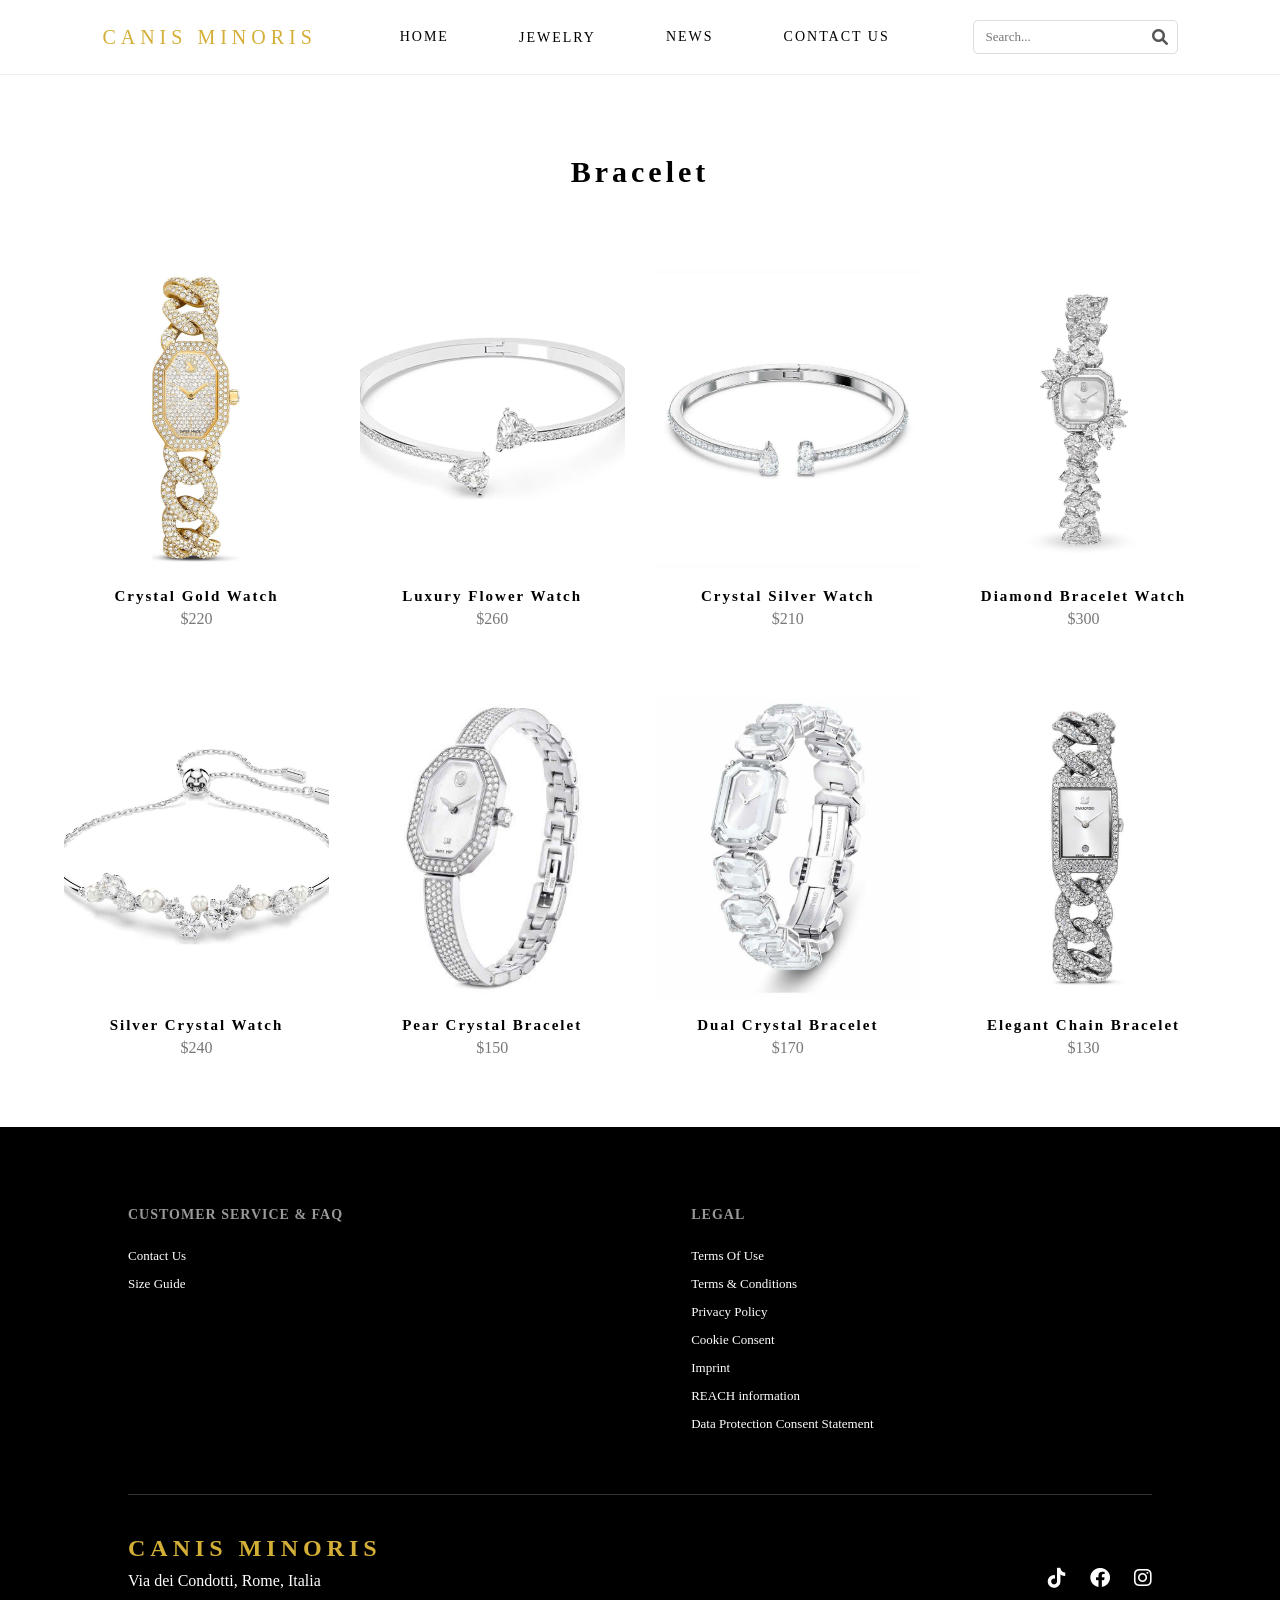
<file: bracelet.html>
<!DOCTYPE html>
<html lang="vi">

<head>
    <meta charset="UTF-8">
    <meta name="viewport" content="width=device-width, initial-scale=1.0">
    <title>CANIS MINORIS | Jewelry</title>
    <link rel="stylesheet" href="./style-Jewelry.css">
    <link rel="stylesheet" href="https://cdnjs.cloudflare.com/ajax/libs/font-awesome/6.0.0/css/all.min.css">
</head>

<body>
     <header class="main-header">
        <div class="header-left">
            <h2 class="logo">CANIS MINORIS</h2>
        </div>
        <nav class="nav-menu">
            <a href="./index.html">Home</a>
            <div class="dropdown">
                <a href="./Jewelry.html">Jewelry</a>
                <div class="dropdown-menu">
                    <a href="./bracelet.html">Bracelet</a>
                    <a href="./necllace.html">Necklace</a>
                    <a href="./Ring.html">Ring</a>
                </div>
            </div>
            <a href="./new.html">News</a>
            <a href="./contact.html">Contact Us</a>
        </nav>
        <div class="header-right">
            <div class="search-box">
                <input type="text" placeholder="Search...">
                <i class="fas fa-search"></i>
            </div>
        </div>
    </header>
    <h2 class="title">Bracelet</h2>
 <section class="jewelry-container">

    <div class="product-row">

        <div class="product-card">
            <img src="./img/z7594678835296_ef13cc32d21f03f82019ae511ac58444.jpg" alt="">
            <h3>Crystal Gold Watch</h3>
            <p>$220</p>
        </div>

        <div class="product-card">
            <img src="./img/z7594678836296_8fbd63695e7d6464b03634175475fb28.jpg" alt="">
            <h3>Luxury Flower Watch</h3>
            <p>$260</p>
        </div>

        <div class="product-card">
            <img src="./img/z7594678839027_f5f18ec6fa65a0fa7f847e3aa6ab530c.jpg" alt="">
            <h3>Crystal Silver Watch</h3>
            <p>$210</p>
        </div>

        <div class="product-card">
            <img src="./img/z7594678842558_7d6fb56edd2be2ee9253c2019ae72cee.jpg" alt="">
            <h3>Diamond Bracelet Watch</h3>
            <p>$300</p>
        </div>

    </div>


    <div class="product-row">

        <div class="product-card">
            <img src="./img/z7594678846023_f1314980e9f092ab97d605ea4bca70da.jpg" alt="">
            <h3>Silver Crystal Watch</h3>
            <p>$240</p>
        </div>

        <div class="product-card">
            <img src="./img/z7594678846799_22027399638444187ae879114bbbeb16.jpg" alt="">
            <h3>Pear Crystal Bracelet</h3>
            <p>$150</p>
        </div>

        <div class="product-card">
            <img src="./img/z7594678851980_d589f4bdb1ae971f14a11a82d1948835.jpg" alt="">
            <h3>Dual Crystal Bracelet</h3>
            <p>$170</p>
        </div>

        <div class="product-card">
            <img src="./img/z7594678855990_ea05550c88b7e01ebb12b57e7caeafd4.jpg" alt="">
            <h3>Elegant Chain Bracelet</h3>
            <p>$130</p>
        </div>

    </div>

</section>
    
  <footer class="main-footer">
    <div class="footer-columns">
      <div class="footer-col">
        <h4>Customer Service & FAQ</h4>
        <ul>
          <li><a href="#">Contact Us</a></li>
          <li><a href="#">Size Guide</a></li>
        </ul>
      </div>
      <div class="footer-col">
        <h4>Legal</h4>
        <ul>
          <li>Terms Of Use</li>
          <li>Terms & Conditions</li>
          <li>Privacy Policy</li>
          <li>Cookie Consent</li>
          <li>Imprint</li>
          <li>REACH information</li>
          <li>Data Protection Consent Statement</li>
        </ul>
      </div>
    </div>

    <hr class="footer-divider">

    <div class="footer-bottom">
      <div class="footer-info">
        <h2 class="footer-logo">CANIS MINORIS</h2>
        <p>Via dei Condotti, Rome, Italia</p>
      </div>
      <div class="social-icons">
        <a href="#"><i class="fab fa-tiktok"></i></a>
        <a href="#"><i class="fab fa-facebook"></i></a>
        <a href="#"><i class="fab fa-instagram"></i></a>
      </div>
    </div>
  </footer>
</body>

</html>
</file>
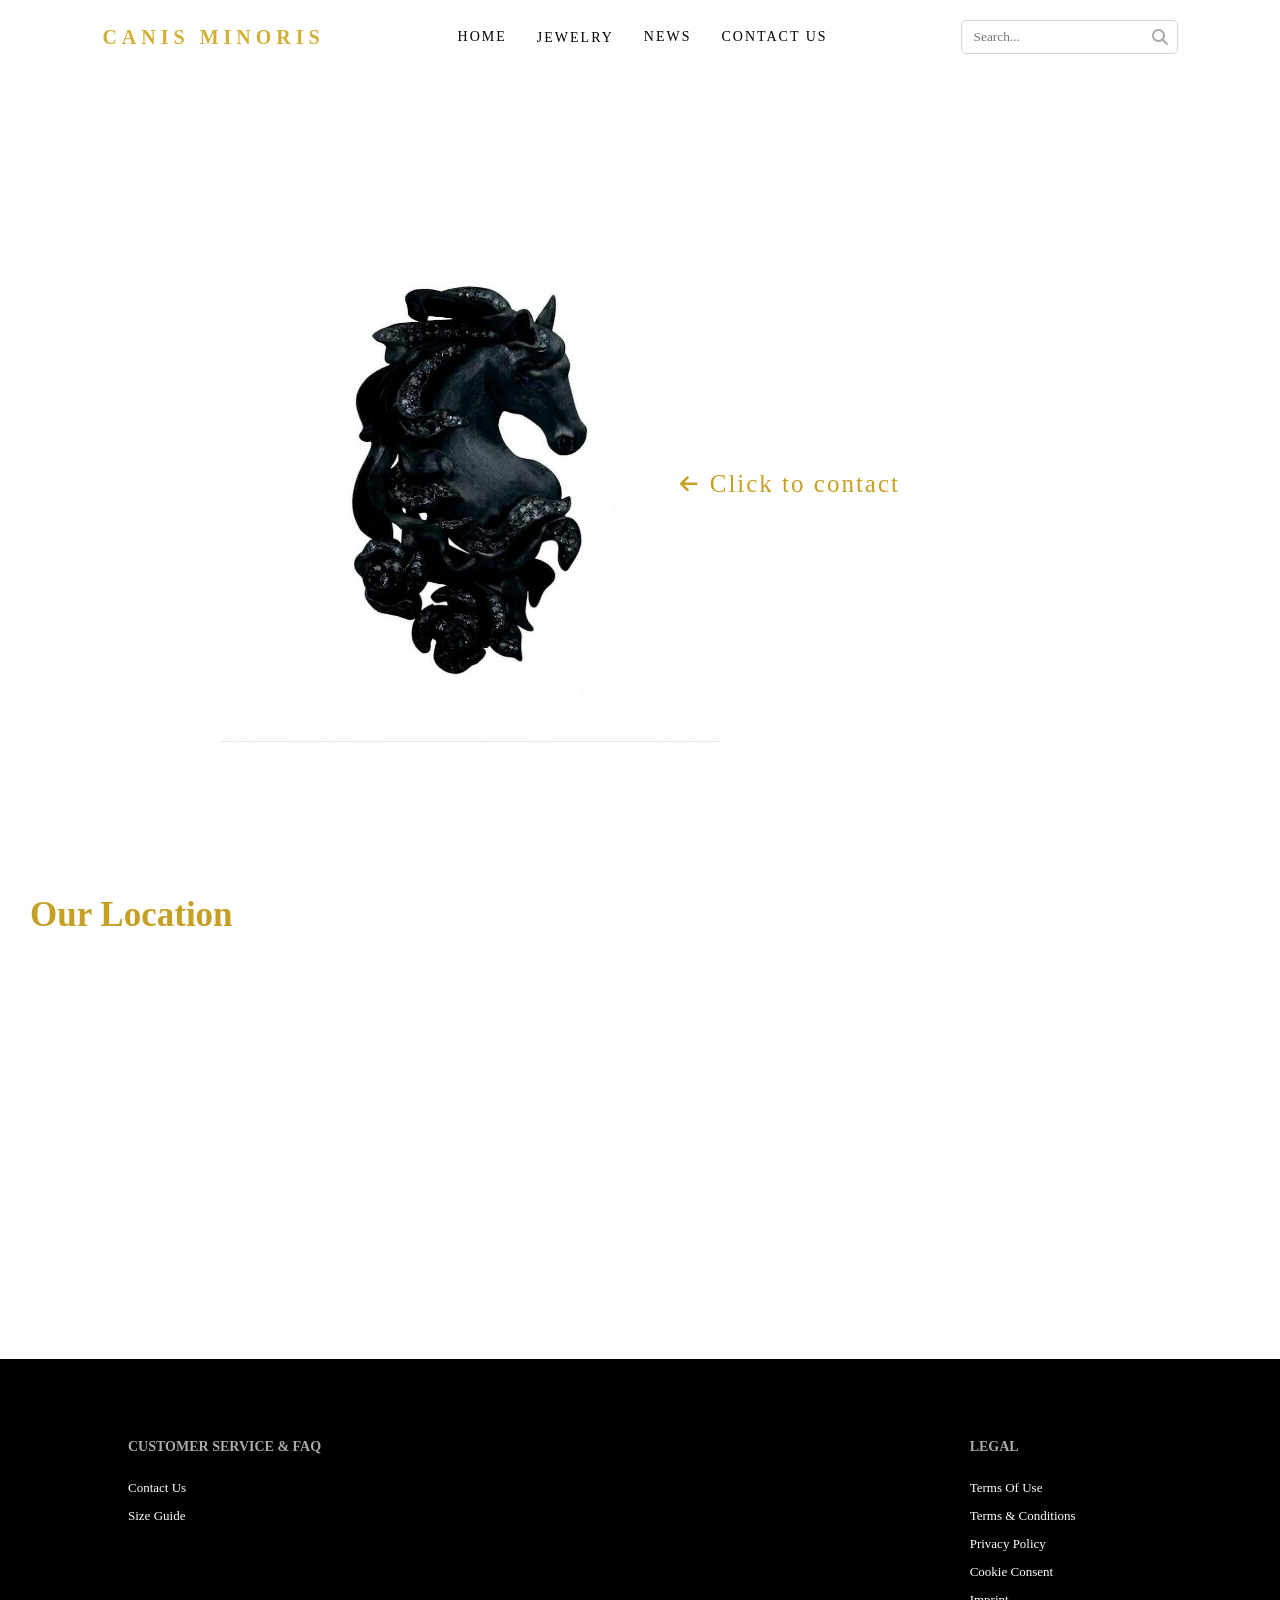
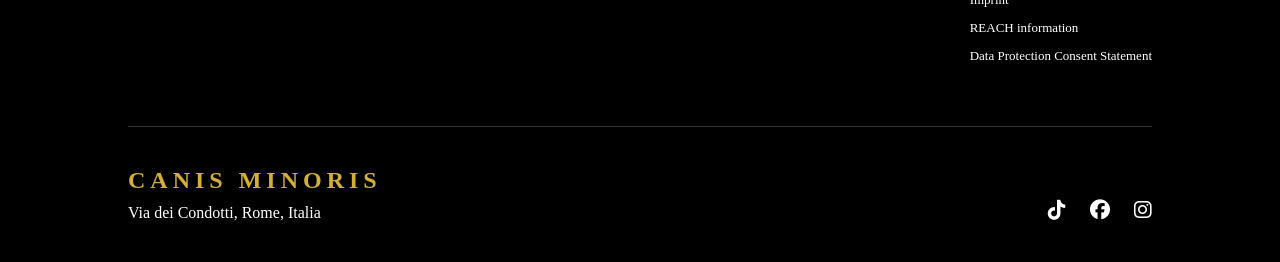
<file: contact.html>
<!DOCTYPE html>
<html lang="en">

<head>
    <meta charset="UTF-8">
    <meta name="viewport" content="width=device-width, initial-scale=1.0">
    <title>Document</title>
    <link rel="stylesheet" href="./style-contact.css">
    <link rel="stylesheet" href="https://cdnjs.cloudflare.com/ajax/libs/font-awesome/6.5.1/css/all.min.css">
</head>

<body>
    <header class="main-header">
        <div class="header-left">
            <h2 class="logo">CANIS MINORIS</h2>
        </div>
        <nav class="nav-menu">
            <a href="./index.html">Home</a>
            <div class="dropdown">
                <a href="./Jewelry.html">Jewelry</a>
                <div class="dropdown-menu">
                    <a href="./bracelet.html">Bracelet</a>
                    <a href="./necllace.html">Necklace</a>
                    <a href="./Ring.html">Ring</a>
                </div>
            </div>
            <a href="./new.html">News</a>
            <a href="./contact.html">Contact Us</a>
        </nav>
        <div class="header-right">
            <div class="search-box">
                <input type="text" placeholder="Search...">
                <i class="fas fa-search"></i>
            </div>
        </div>
    </header>
    <section class="contact">
        <div class="contact-container">
            <div class="contact-left" id="ringBox">
                <img src="./img/z7613590720519_2fb57e44a58341645bce981909382435.jpg" class="ring-img img1">
                <img src="./img/img-2.jpg" class="ring-img img2">
                <img src="./img/img-3.jpg" class="ring-img img3">
                <img src="./img/img-4.jpg" class="ring-img img4">
                  <div class="click-hint">
                <i class="fas fa-arrow-left"></i>    
        <span>Click to contact</span>
        
    </div>
            </div>
            <div class="contact-right">
                <h2>Contact CANIS MINORIS</h2>
                <p class="contact-desc">
                    Have questions about our jewelry collections or services?
                    Send us a message and our team will respond shortly.
                </p>
                <div class="contact-info">
                    <p><i class="fas fa-map-marker-alt"></i>Các chi nhánh liên hệ:<br>Q1 Hồ Chí Minh. <br>Via dei
                        Condotti, Rome, Italia.</p>
                    <p><i class="fas fa-phone"></i> +84 123 456 </p>
                    <p><i class="fas fa-envelope"></i> hanngan0920@gmail.com </p>
                </div>
                <form class="contact-form">
                    <input type="text" placeholder="Your Name">
                    <input type="email" placeholder="Your Email">
                    <textarea placeholder="Your Message"></textarea>
                    <button>Send Message</button>
                </form>
            </div>
        </div>
    </section>
    <section class="map">
        <h2>Our Location</h2>
        <div class="map-container">
            <iframe src="https://www.google.com/maps?q=Quận+1+Ho+Chi+Minh+City&output=embed" width="100%" height="400"
                style="border:0;" allowfullscreen="" loading="lazy">
            </iframe>
        </div>
    </section>
    <footer class="main-footer">
        <div class="footer-columns">
            <div class="footer-col">
                <h4>Customer Service & FAQ</h4>
                <ul>
                    <li><a href="#">Contact Us</a></li>
                    <li><a href="#">Size Guide</a></li>
                </ul>
            </div>
            <div class="footer-col">
                <h4>Legal</h4>
                <ul>
                    <li>Terms Of Use</li>
                    <li>Terms & Conditions</li>
                    <li>Privacy Policy</li>
                    <li>Cookie Consent</li>
                    <li>Imprint</li>
                    <li>REACH information</li>
                    <li>Data Protection Consent Statement</li>
                </ul>
            </div>
        </div>

        <hr class="footer-divider">

        <div class="footer-bottom">
            <div class="footer-info">
                <h2 class="footer-logo">CANIS MINORIS</h2>
                <p>Via dei Condotti, Rome, Italia</p>
            </div>
            <div class="social-icons">
                <a href="#"><i class="fab fa-tiktok"></i></a>
                <a href="#"><i class="fab fa-facebook"></i></a>
                <a href="#"><i class="fab fa-instagram"></i></a>
            </div>
        </div>
    </footer>
    <script>
const ring = document.getElementById("ringBox");
const container = document.querySelector(".contact-container");

let running = false;

ring.addEventListener("click", () => {

    if(running) return;

    running = true;

    ring.classList.add("active");

    setTimeout(()=>{
        container.classList.add("active");
    },1500);

});
    </script>
</body>

</html>
</file>
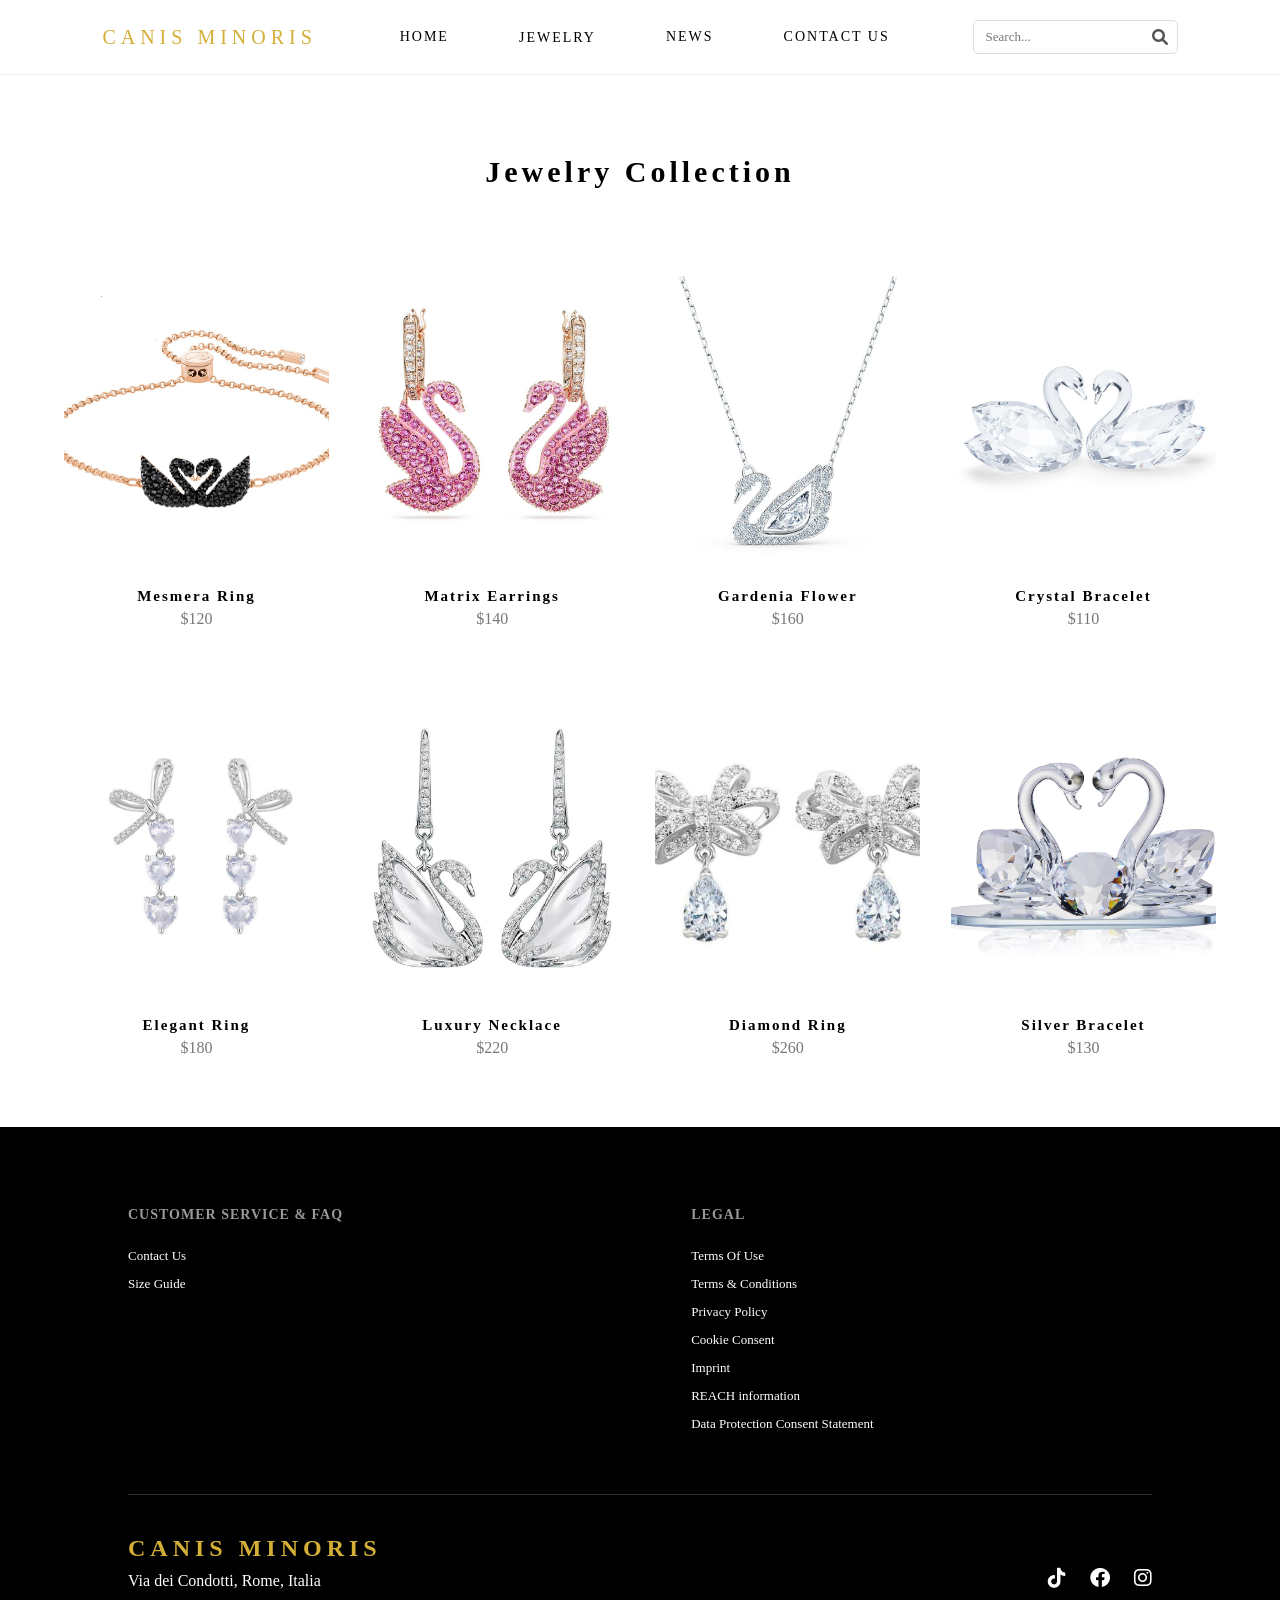
<file: Jewelry.html>
<!DOCTYPE html>
<html lang="vi">

<head>
    <meta charset="UTF-8">
    <meta name="viewport" content="width=device-width, initial-scale=1.0">
    <title>CANIS MINORIS | Jewelry</title>
    <link rel="stylesheet" href="./style-Jewelry.css">
    <link rel="stylesheet" href="https://cdnjs.cloudflare.com/ajax/libs/font-awesome/6.0.0/css/all.min.css">
</head>

<body>
     <header class="main-header">
        <div class="header-left">
            <h2 class="logo">CANIS MINORIS</h2>
        </div>
        <nav class="nav-menu">
            <a href="./index.html">Home</a>
            <div class="dropdown">
                <a href="./Jewelry.html">Jewelry</a>
                <div class="dropdown-menu">
                    <a href="./bracelet.html">Bracelet</a>
                    <a href="./necllace.html">Necklace</a>
                    <a href="./Ring.html">Ring</a>
                </div>
            </div>
            <a href="./new.html">News</a>
            <a href="./contact.html">Contact Us</a>
        </nav>
        <div class="header-right">
            <div class="search-box">
                <input type="text" placeholder="Search...">
                <i class="fas fa-search"></i>
            </div>
        </div>
    </header>
    <h2 class="title">Jewelry Collection</h2>
    <section class="jewelry-container">
        <div class="product-row">
            <div class="product-card">
                <img src="./img/5344132-1.jpg">
                <h3>Mesmera Ring</h3>
                <p>$120</p>
            </div>

            <div class="product-card">
                <img src="./img/pinkcc.jpg">
                <h3>Matrix Earrings</h3>
                <p>$140</p>
            </div>

            <div class="product-card">
                <img src="./img/z7594543486938_8c3ffe2a0e37b22d331d2a7c484cdb8f.jpg">
                <h3>Gardenia Flower</h3>
                <p>$160</p>
            </div>

            <div class="product-card">
                <img src="./img/Swarovski-8211-Swan-Couple_1694893111.jpg">
                <h3>Crystal Bracelet</h3>
                <p>$110</p>
            </div>

        </div>

        <div class="product-row">

            <div class="product-card">
                <img src="./img/z7594543503683_a88e2a526aa686e9ae8c69bdf4622ef5.jpg">
                <h3>Elegant Ring</h3>
                <p>$180</p>
            </div>

            <div class="product-card">
                <img src="./img/z7594543507641_916528703d45bcb86339b73130d7551c.jpg">
                <h3>Luxury Necklace</h3>
                <p>$220</p>
            </div>

            <div class="product-card">
                <img src="./img/z7594543511026_4ad1cb18f7e31b45983b7fc40cf5c329.jpg">
                <h3>Diamond Ring</h3>
                <p>$260</p>
            </div>

            <div class="product-card">
                <img src="./img/71Z30BFUCVL.jpg">
                <h3>Silver Bracelet</h3>
                <p>$130</p>
            </div>

        </div>
    </section>
    
  <footer class="main-footer">
    <div class="footer-columns">
      <div class="footer-col">
        <h4>Customer Service & FAQ</h4>
        <ul>
          <li><a href="#">Contact Us</a></li>
          <li><a href="#">Size Guide</a></li>
        </ul>
      </div>
      <div class="footer-col">
        <h4>Legal</h4>
        <ul>
          <li>Terms Of Use</li>
          <li>Terms & Conditions</li>
          <li>Privacy Policy</li>
          <li>Cookie Consent</li>
          <li>Imprint</li>
          <li>REACH information</li>
          <li>Data Protection Consent Statement</li>
        </ul>
      </div>
    </div>

    <hr class="footer-divider">

    <div class="footer-bottom">
      <div class="footer-info">
        <h2 class="footer-logo">CANIS MINORIS</h2>
        <p>Via dei Condotti, Rome, Italia</p>
      </div>
      <div class="social-icons">
        <a href="#"><i class="fab fa-tiktok"></i></a>
        <a href="#"><i class="fab fa-facebook"></i></a>
        <a href="#"><i class="fab fa-instagram"></i></a>
      </div>
    </div>
  </footer>
</body>

</html>
</file>
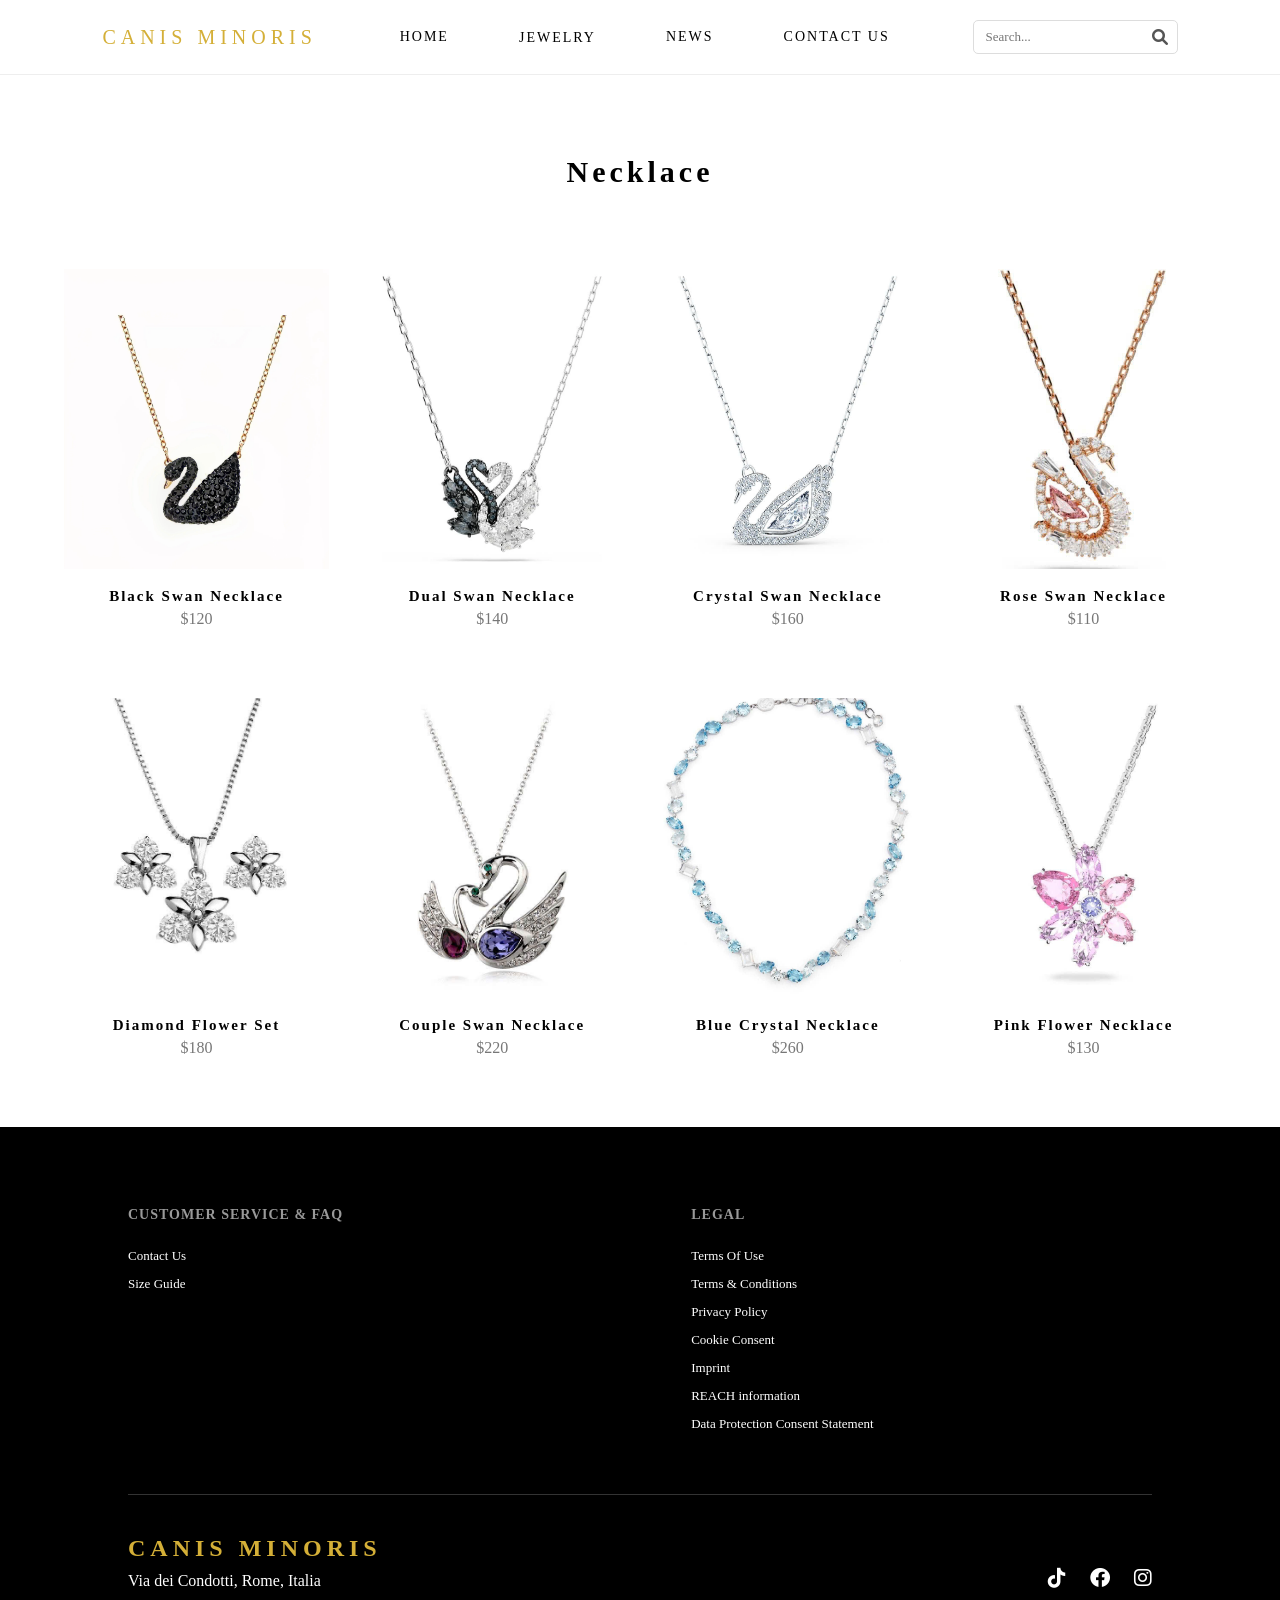
<file: necllace.html>
<!DOCTYPE html>
<html lang="vi">

<head>
    <meta charset="UTF-8">
    <meta name="viewport" content="width=device-width, initial-scale=1.0">
    <title>CANIS MINORIS | Jewelry</title>
    <link rel="stylesheet" href="./style-Jewelry.css">
    <link rel="stylesheet" href="https://cdnjs.cloudflare.com/ajax/libs/font-awesome/6.0.0/css/all.min.css">
</head>

<body>
     <header class="main-header">
        <div class="header-left">
            <h2 class="logo">CANIS MINORIS</h2>
        </div>
        <nav class="nav-menu">
            <a href="./index.html">Home</a>
            <div class="dropdown">
                <a href="./Jewelry.html">Jewelry</a>
                <div class="dropdown-menu">
                     <a href="./bracelet.html">Bracelet</a>
                    <a href="./necllace.html">Necklace</a>
                    <a href="./Ring.html">Ring</a>
                </div>
            </div>
            <a href="./new.html">News</a>
            <a href="./contact.html">Contact Us</a>
        </nav>
        <div class="header-right">
            <div class="search-box">
                <input type="text" placeholder="Search...">
                <i class="fas fa-search"></i>
            </div>
        </div>
    </header>
    <h2 class="title">Necklace</h2>
  <section class="jewelry-container">
    <div class="product-row">
        <div class="product-card">
            <img src="./img/45b242c8304048779f849e4a2204ef9c.webp">
            <h3>Black Swan Necklace</h3>
            <p>$120</p>
        </div>

        <div class="product-card">
            <img src="./img/5705721_png.webp">
            <h3>Dual Swan Necklace</h3>
            <p>$140</p>
        </div>

        <div class="product-card">
            <img src="./img/z7594543486938_8c3ffe2a0e37b22d331d2a7c484cdb8f.jpg">
            <h3>Crystal Swan Necklace</h3>
            <p>$160</p>
        </div>

        <div class="product-card">
            <img src="./img/z7594651932846_4f01f3fcf9a4e99120245856b248e062.jpg">
            <h3>Rose Swan Necklace</h3>
            <p>$110</p>
        </div>
    </div>

    <div class="product-row">
        <div class="product-card">
            <img src="./img/z7594651944888_147fe2e74daa9f2dfbcad3502bb0d443.jpg">
            <h3>Diamond Flower Set</h3>
            <p>$180</p>
        </div>

        <div class="product-card">
            <img src="./img/z7594651967767_ea7fed32396bfb2a85bd16c4a9c8e9ea.jpg">
            <h3>Couple Swan Necklace</h3>
            <p>$220</p>
        </div>

        <div class="product-card">
            <img src="./img/z7594657067417_601f7ab69834649db71375b4df900d3b.jpg">
            <h3>Blue Crystal Necklace</h3>
            <p>$260</p>
        </div>

        <div class="product-card">
            <img src="./img/z7594662644010_4be35bb72507536d7ea98f8faf8b1559.jpg">
            <h3>Pink Flower Necklace</h3>
            <p>$130</p>
        </div>
    </div>
</section>
    
  <footer class="main-footer">
    <div class="footer-columns">
      <div class="footer-col">
        <h4>Customer Service & FAQ</h4>
        <ul>
          <li><a href="#">Contact Us</a></li>
          <li><a href="#">Size Guide</a></li>
        </ul>
      </div>
      <div class="footer-col">
        <h4>Legal</h4>
        <ul>
          <li>Terms Of Use</li>
          <li>Terms & Conditions</li>
          <li>Privacy Policy</li>
          <li>Cookie Consent</li>
          <li>Imprint</li>
          <li>REACH information</li>
          <li>Data Protection Consent Statement</li>
        </ul>
      </div>
    </div>

    <hr class="footer-divider">

    <div class="footer-bottom">
      <div class="footer-info">
        <h2 class="footer-logo">CANIS MINORIS</h2>
        <p>Via dei Condotti, Rome, Italia</p>
      </div>
      <div class="social-icons">
        <a href="#"><i class="fab fa-tiktok"></i></a>
        <a href="#"><i class="fab fa-facebook"></i></a>
        <a href="#"><i class="fab fa-instagram"></i></a>
      </div>
    </div>
  </footer>
</body>

</html>
</file>
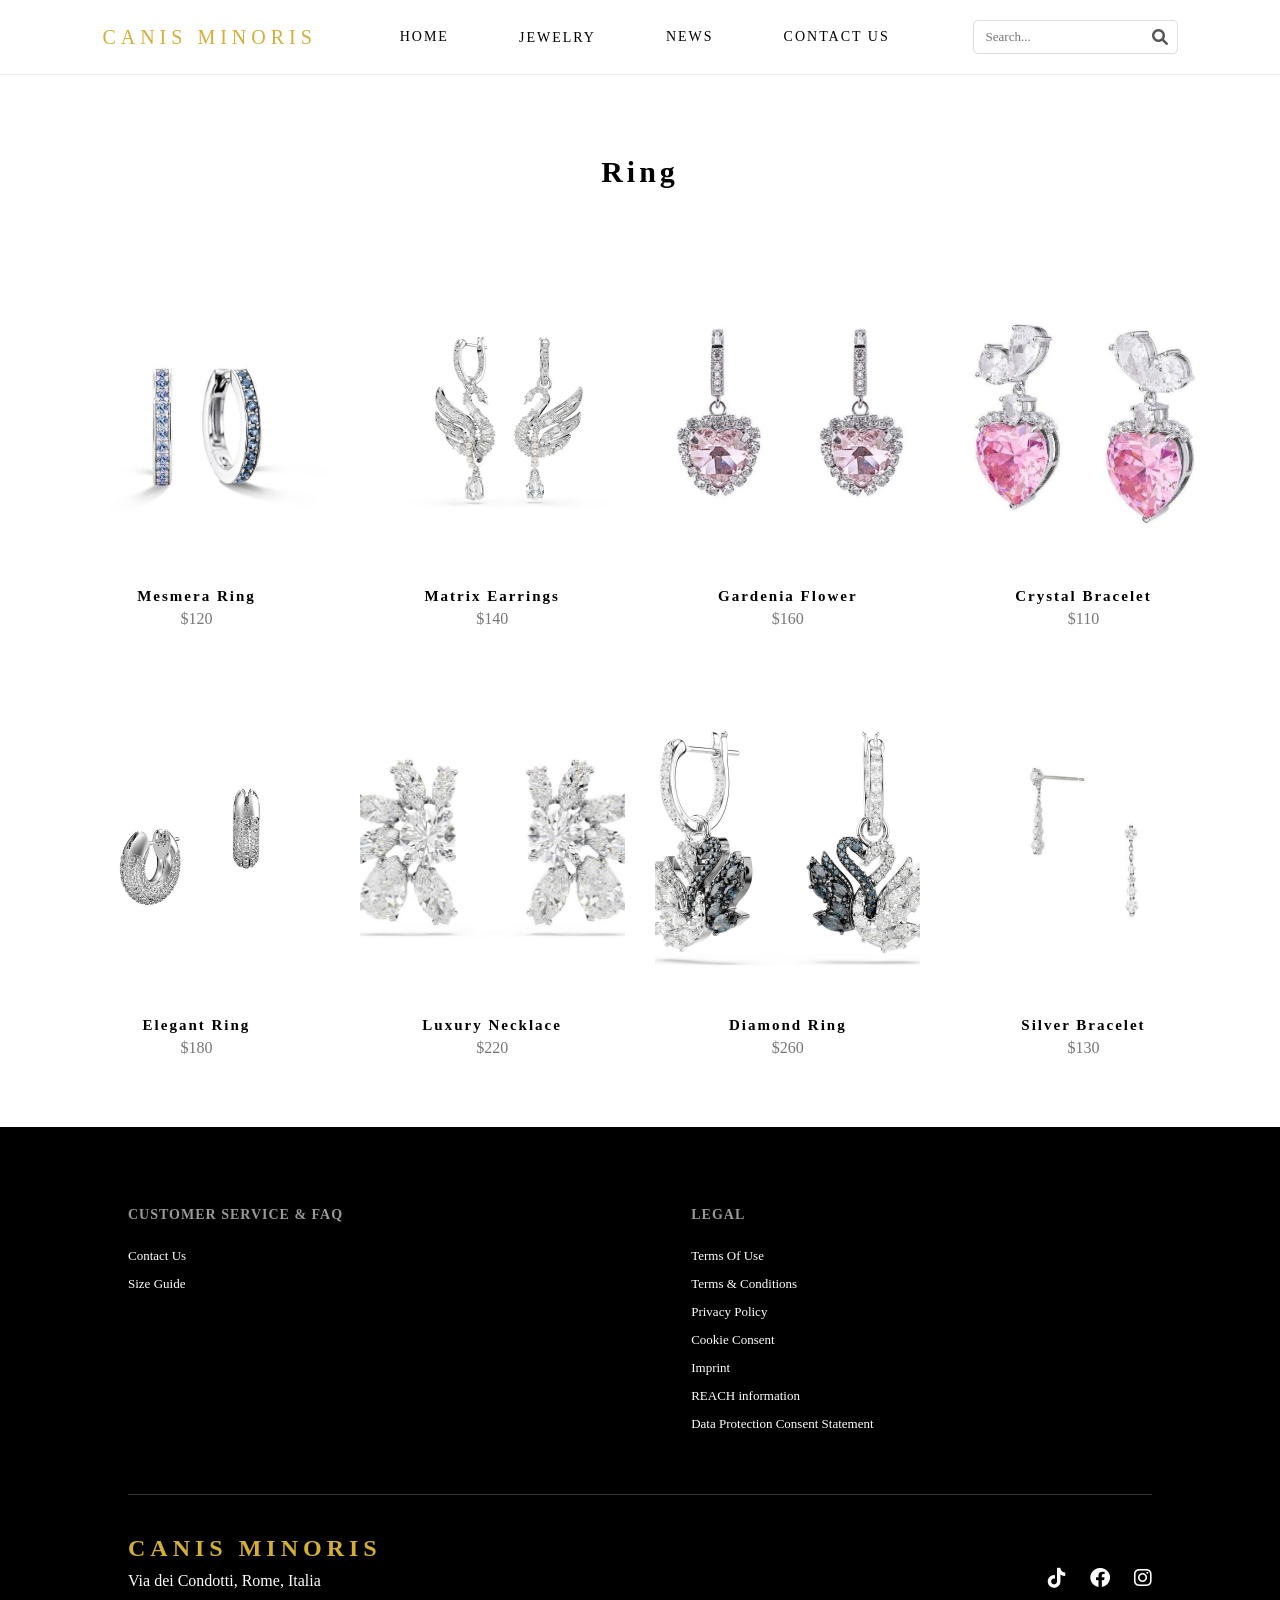
<file: Ring.html>
<!DOCTYPE html>
<html lang="vi">

<head>
    <meta charset="UTF-8">
    <meta name="viewport" content="width=device-width, initial-scale=1.0">
    <title>CANIS MINORIS | Jewelry</title>
    <link rel="stylesheet" href="./style-Jewelry.css">
    <link rel="stylesheet" href="https://cdnjs.cloudflare.com/ajax/libs/font-awesome/6.0.0/css/all.min.css">
</head>

<body>
     <header class="main-header">
        <div class="header-left">
            <h2 class="logo">CANIS MINORIS</h2>
        </div>
        <nav class="nav-menu">
            <a href="./index.html">Home</a>
            <div class="dropdown">
                <a href="./Jewelry.html">Jewelry</a>
                <div class="dropdown-menu">
                 <a href="./bracelet.html">Bracelet</a>
                    <a href="./necllace.html">Necklace</a>
                    <a href="./Ring.html">Ring</a>
                </div>
            </div>
            <a href="./new.html">News</a>
            <a href="./contact.html">Contact Us</a>
        </nav>
        <div class="header-right">
            <div class="search-box">
                <input type="text" placeholder="Search...">
                <i class="fas fa-search"></i>
            </div>
        </div>
    </header>
    <h2 class="title">Ring</h2>
   <section class="jewelry-container">
    <div class="product-row">
        <div class="product-card">
            <img src="./img/z7594651939810_793e530bf5741f70950cf216077fcfb7.jpg">
            <h3>Mesmera Ring</h3>
            <p>$120</p>
        </div>

        <div class="product-card">
            <img src="./img/z7594651949096_47cd23112950fee47464e7302a9bed47.jpg">
            <h3>Matrix Earrings</h3>
            <p>$140</p>
        </div>

        <div class="product-card">
            <img src="./img/z7594651962294_1a37e15e5a0e94fd177220ab38df534e.jpg">
            <h3>Gardenia Flower</h3>
            <p>$160</p>
        </div>

        <div class="product-card">
            <img src="./img/z7594651965462_a7572adf5942df736fba9fdf30880ddc.jpg">
            <h3>Crystal Bracelet</h3>
            <p>$110</p>
        </div>
    </div>

    <div class="product-row">

        <div class="product-card">
            <img src="./img/z7594651968664_d03ac94f0f490ad759ae2d852df03723.jpg">
            <h3>Elegant Ring</h3>
            <p>$180</p>
        </div>

        <div class="product-card">
            <img src="./img/z7594662643022_4f9dd20477c59714f6b76f9b54536e49.jpg">
            <h3>Luxury Necklace</h3>
            <p>$220</p>
        </div>

        <div class="product-card">
            <img src="./img/z7594654307071_12d1b91f1650e6cd9a1757dab13d3ed7.jpg">
            <h3>Diamond Ring</h3>
            <p>$260</p>
        </div>

        <div class="product-card">
            <img src="./img/z7594651973485_1af464e4f3f9c3cb7938cbb0e0f7cd18.jpg">
            <h3>Silver Bracelet</h3>
            <p>$130</p>
        </div>

    </div>
</section>
    
  <footer class="main-footer">
    <div class="footer-columns">
      <div class="footer-col">
        <h4>Customer Service & FAQ</h4>
        <ul>
          <li><a href="#">Contact Us</a></li>
          <li><a href="#">Size Guide</a></li>
        </ul>
      </div>
      <div class="footer-col">
        <h4>Legal</h4>
        <ul>
          <li>Terms Of Use</li>
          <li>Terms & Conditions</li>
          <li>Privacy Policy</li>
          <li>Cookie Consent</li>
          <li>Imprint</li>
          <li>REACH information</li>
          <li>Data Protection Consent Statement</li>
        </ul>
      </div>
    </div>

    <hr class="footer-divider">

    <div class="footer-bottom">
      <div class="footer-info">
        <h2 class="footer-logo">CANIS MINORIS</h2>
        <p>Via dei Condotti, Rome, Italia</p>
      </div>
      <div class="social-icons">
        <a href="#"><i class="fab fa-tiktok"></i></a>
        <a href="#"><i class="fab fa-facebook"></i></a>
        <a href="#"><i class="fab fa-instagram"></i></a>
      </div>
    </div>
  </footer>
</body>

</html>
</file>
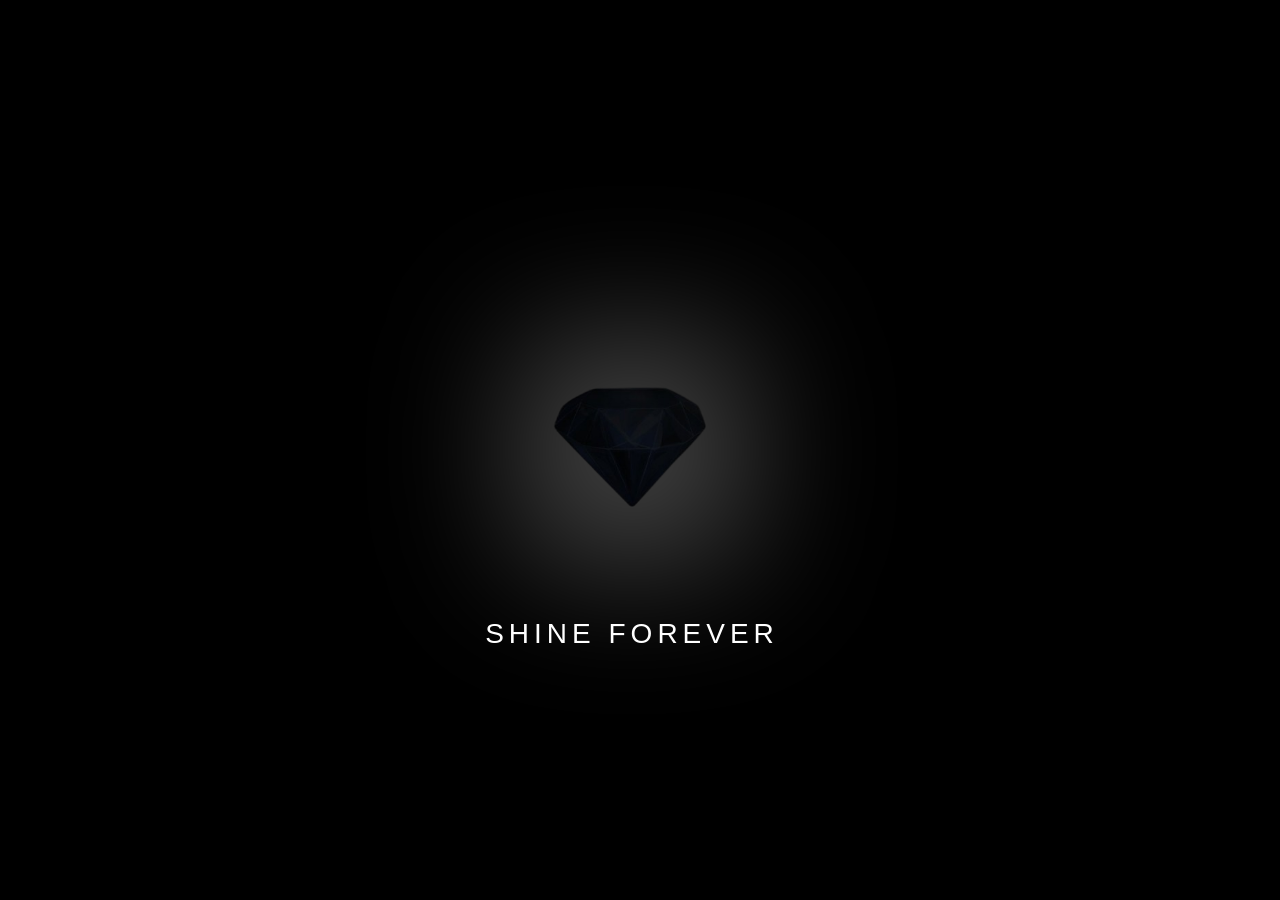
<file: test.html>
<!DOCTYPE html>
<html lang="vi">
<head>
<meta charset="UTF-8">
<title>Diamond Ring Animation</title>

<style>

body{
margin:0;
height:100vh;
display:flex;
justify-content:center;
align-items:center;
background:black;
font-family:Arial;
}

.container{
position:relative;
width:420px;
height:420px;
cursor:pointer;
display:flex;
justify-content:center;
align-items:center;
}

.ring{
position:absolute;
width:100%;
opacity:0;
transition:opacity 1s ease-in-out;
}

.ring.active{
opacity:1;
}

.text{
position:absolute;
bottom:10px;
color:white;
font-size:28px;
letter-spacing:5px;
text-align:center;
width:100%;
}

.glow{
position:absolute;
width:300px;
height:300px;
background:radial-gradient(circle,#ffffff55,transparent);
filter:blur(60px);
animation:light 3s infinite alternate;
}

@keyframes light{
from{transform:scale(1);}
to{transform:scale(1.3);}
}

</style>
</head>

<body>

<div class="container" onclick="changeRing()">

<div class="glow"></div>

<img class="ring active" src="./img/ring-1-removebg-preview.png">
<img class="ring" src="./img/ring-2-removebg-preview.png">
<img class="ring" src="./img/ring-3-removebg-preview.png">
<img class="ring" src="./img/ring-4-removebg-preview.png">

<div class="text">SHINE FOREVER</div>

</div>

<script>

let index = 0
const rings = document.querySelectorAll(".ring")

function changeRing(){

rings[index].classList.remove("active")

index++

if(index >= rings.length){
index = 0
}

rings[index].classList.add("active")

}

</script>

</body>
</html>
```
</file>
<file: style-Jewelry.css>
* {
    margin: 0;
    padding: 0;
    box-sizing: border-box;
    font-family: 'Times New Roman', Times, serif;
}

body{
    background:#ffffff;
}

/* NAV */

.nav-menu {
    display: flex;
    align-items: center;
    gap: 30px;
}

.nav-menu a {
    text-decoration: none;
    color: #000;
    font-size: 16px;
    letter-spacing: 2px;
}

/* DROPDOWN */

.dropdown {
    position: relative;
}

.dropdown-menu {
    position: absolute;
    top: 35px;
    left: 50%;
    transform: translateX(-50%) translateY(10px);
    height: 135px;
    background: white;
    border: 1px solid #eee;
    display: flex;
    flex-direction: column;
    width: 180px;

    opacity: 0;
    visibility: hidden;
    transition: 0.3s ease;
}

.dropdown-menu a {
    padding: 12px 0;
    font-size: 14px;
    text-align: center;
    position: relative;
}

.dropdown-menu a::after {
    content: "";
    position: absolute;
    left: 20%;
    bottom: 0;
    width: 0;
    height: 2px;
    background: #d4af37;
    transition: 0.3s;
}

.dropdown-menu a:hover {
    background: #f7f7f7;
}

.dropdown-menu a:hover::after {
    width: 60%;
}

.dropdown:hover .dropdown-menu {
    opacity: 1;
    visibility: visible;
    transform: translateX(-50%) translateY(0);
}

/* HERO */

.hero-header {
    height: 40vh;
    display: flex;
    justify-content: center;
    align-items: center;
    background: url('https://images.unsplash.com/photo-1588444837495-c6cfaf50c821?q=80&w=1920') center/cover;
}

.logo-container {
    background: rgba(255, 255, 255, 0.4);
    padding: 30px 80px;
    backdrop-filter: blur(5px);
}

.logo-container h1 {
    font-size: 40px;
    letter-spacing: 10px;
    font-weight: 300;
}

/* TITLE */

.title {
    text-align: center;
    font-size: 30px;
    letter-spacing: 4px;
    margin: 80px 0;
}

/* PRODUCTS */

.jewelry-container {
    width: 90%;
    margin: auto;
}

.product-row {
    display: flex;
    justify-content: space-between;
    margin-bottom: 50px;
}

.product-card {
    width: 23%;
    text-align: center;
    transition: 0.4s;
    cursor: pointer;
}

.product-card img {
    width: 100%;
    height: 300px;
    object-fit: cover;
}

.product-card h3 {
    margin-top: 15px;
    font-size: 15px;
    letter-spacing: 2px;
}

.product-card p {
    color: #777;
    margin: 5px 0 20px;
}

.product-card:hover {
    transform: translateY(-10px);
}

/* HEADER */

.main-header {
    width: 100%;
    display: flex;
    justify-content: space-between;
    align-items: center;
    padding: 20px 8%;
    background: #fff;
    border-bottom: 1px solid #eee;
    position: sticky;
    top: 0;
    z-index: 1000;
}

.logo {
    font-size: 20px;
    letter-spacing: 5px;
    font-weight: 400;
    color:#d4af37;
}

.nav-menu a {
    margin: 0 20px;
    text-decoration: none;
    color: #000;
    font-size: 14px;
    letter-spacing: 2px;
    text-transform: uppercase;
    position: relative;
}

.nav-menu a::after {
    content: "";
    position: absolute;
    width: 0;
    height: 1px;
    background: #d4af37;
    left: 0;
    bottom: -5px;
    transition: 0.3s;
}

.nav-menu a:hover::after {
    width: 100%;
}

/* SEARCH */

.header-right {
    display: flex;
    align-items: center;
}

.search-box {
    position: relative;
}

.search-box input {
    padding: 8px 35px 8px 12px;
    border: 1px solid #ddd;
    outline: none;
    font-size: 13px;
    border-radius: 5px;
}

.search-box i {
    position: absolute;
    right: 10px;
    top: 50%;
    transform: translateY(-50%);
    color: #555;
}

/* HERO FULL */

.hero-header {
    height: 100vh;
    display: flex;
    justify-content: center;
    align-items: center;
    background: url('https://images.unsplash.com/photo-1588444837495-c6cfaf50c821?q=80&w=1920') no-repeat center center fixed;
    background-size: cover;
}

/* FOOTER */

.main-footer {
    background-color: #000;
    color: #fff;
    padding: 80px 10% 40px;
}

.footer-columns {
    display: flex;
    justify-content: space-between;
    flex-wrap: wrap;
    gap: 50px;
    margin-bottom: 50px;
}

.footer-col {
    width: 45%;
}

.footer-col h4 {
    font-size: 14px;
    margin-bottom: 25px;
    text-transform: uppercase;
    letter-spacing: 1px;
    color: #999;
}

.footer-col ul {
    list-style: none;
}

.footer-col ul li {
    font-size: 13px;
    margin-bottom: 12px;
    cursor: pointer;
}

.footer-col ul li a {
    color: #fff;
    text-decoration: none;
}

.footer-divider {
    border: 0;
    border-top: 1px solid #333;
    margin-bottom: 40px;
}

.footer-bottom {
    display: flex;
    justify-content: space-between;
    align-items: flex-end;
    flex-wrap: wrap;
}

.footer-logo {
    letter-spacing: 5px;
    margin-bottom: 10px;
    color:#d4af37;
}

.social-icons a {
    color: #fff;
    font-size: 20px;
    margin-left: 20px;
    transition: 0.3s;
}

.social-icons a:hover {
    color: #d4af37;
}

/* SECTION TITLE */

.section-title {
    text-align: center;
    font-size: 32px;
    letter-spacing: 4px;
    margin: 80px 0 40px 0;
    font-weight: 400;
    text-transform: uppercase;
    position: relative;
}

.section-title::after {
    content: "";
    width: 60px;
    height: 2px;
    background: #d4af37;
    display: block;
    margin: 15px auto 0;
}
.section-title::after {
    content: "";
    width: 60px;
    height: 2px;
    background: #c9a227;
    display: block;
    margin: 15px auto 0;
}
</file>
<file: style-contact.css>
*{
    margin:0;
    padding:0;
    box-sizing:border-box;
    font-family:'Times New Roman', Times, serif;
}


.main-header{
    width:100%;
    display:flex;
    justify-content:space-between;
    align-items:center;
    padding:20px 8%;
    background:#fff;
    position:sticky;
    top:0;
    z-index:1000;
}

.logo{
    font-size:20px;
    letter-spacing:5px;
    color:#d4af37;
}

.nav-menu{
    display:flex;
    align-items:center;
    gap:30px;
}

.nav-menu a{
    text-decoration:none;
    color:#000;
    font-size:14px;
    letter-spacing:2px;
    text-transform:uppercase;
    position:relative;
}

.nav-menu a::after{
    content:"";
    position:absolute;
    width:0;
    height:1px;
    background:#d4af37;
    left:0;
    bottom:-5px;
    transition:.3s;
}

.nav-menu a:hover::after{
    width:100%;
}


.dropdown{
    position:relative;
}

.dropdown-menu{
    position:absolute;
    top:35px;
    left:50%;
    transform:translateX(-50%) translateY(10px);
    background:#fff;
    display:flex;
    flex-direction:column;
    width:180px;
    opacity:0;
    visibility:hidden;
    transition:.3s;
}

.dropdown-menu a{
    padding:12px 0;
    text-align:center;
}

.dropdown:hover .dropdown-menu{
    opacity:1;
    visibility:visible;
    transform:translateX(-50%) translateY(0);
}


.search-box{
    position:relative;
}

.search-box input{
    padding:8px 35px 8px 12px;
    border:1px solid #d5d5d5;
    border-radius:5px;
}

.search-box i{
    position:absolute;
    right:10px;
    top:50%;
    transform:translateY(-50%);
    color:#aaa;
}


.contact{
    padding:120px 0;
}

.contact-container{
    width:1200px;
    margin:auto;
    display:flex;
    align-items:center;
    justify-content:center;
    gap:80px;
}


.contact-left{
    width:50%;
    height:550px;
    display:flex;
    justify-content:center;
    align-items:center;
    position:relative;
    cursor:pointer;
    transition:1s;
}


.contact-right{
    width:50%;
    opacity:0;
    transform:translateX(80px);
    transition:1s;
}


.contact-container.active .contact-left{
    transform:translateX(-150px);
}

.contact-container.active .contact-right{
    opacity:1;
    transform:translateX(0);
}


#ringBox{
    position:relative;
    display:flex;
    justify-content:center;
    align-items:center;
}


.ring-img{
    position:absolute;
    width:500px;
    opacity:0;
    transform:scale(.9);
    transition:all .9s cubic-bezier(.22,1,.36,1);
    will-change: transform, opacity;
    margin-left: 300px;
}


.img1{
    opacity:1;
    transform:scale(1);
}


.contact-left.active .img1{
    opacity:0;
    transform:scale(1.15);
}

.contact-left.active .img2{
    opacity:1;
    transform:scale(1);
    transition-delay:.3s;
}

.contact-left.active .img3{
    opacity:1;
    transform:scale(1);
    transition-delay:.6s;
}

.contact-left.active .img4{
    opacity:1;
    transform:scale(1);
    transition-delay:.9s;
}

.contact-right h2{
    font-size:37px;
    letter-spacing:3px;
    margin-bottom:20px;
    color:#c6a024;
}

.contact-desc{
    margin-bottom:30px;
    line-height:1.6;
    font-size:18px;
}

.contact-info p{
    margin-bottom:10px;
    font-size:15px;
}

.contact-info i{
    margin-right:10px;
    color:#d4af37;
}


.contact-form{
    margin-top:30px;
    display:flex;
    flex-direction:column;
}

.contact-form input,
.contact-form textarea{
    margin-bottom:15px;
    padding:12px;
    border:1px solid #606060;
    border-radius:5px;
}

.contact-form textarea{
    height:120px;
    resize:none;
}

.contact-form button{
    padding:14px;
    background:#d4af37;
    color:#fff;
    border:none;
    cursor:pointer;
    letter-spacing:2px;
    border-radius:5px;
    transition:.3s;
}

.contact-form button:hover{
    background:#c9a227;
}
.map h2{
    margin-left:30px;
    margin-bottom:20px;
    font-size:35px;
    color:#c6a024;
}


.main-footer{
    background:#000;
    color:#fff;
    padding:80px 10% 40px;
}

.footer-columns{
    display:flex;
    justify-content:space-between;
    gap:50px;
    margin-bottom:50px;
}

.footer-col h4{
    font-size:14px;
    margin-bottom:25px;
    text-transform:uppercase;
    color:#aaa;
}

.footer-col ul{
    list-style:none;
}

.footer-col ul li{
    margin-bottom:12px;
    font-size:13px;
}

.footer-col ul li a{
    color:#fff;
    text-decoration:none;
}

.footer-divider{
    border:0;
    border-top:1px solid #333;
    margin-bottom:40px;
}

.footer-bottom{
    display:flex;
    justify-content:space-between;
    align-items:flex-end;
}

.footer-logo{
    letter-spacing:5px;
    margin-bottom:10px;
    color:#d4af37;
}

.social-icons a{
    color:#fff;
    font-size:20px;
    margin-left:20px;
    transition:.3s;
}

.social-icons a:hover{
    color:#d4af37;
}
.contact-left,
.ring-img{
    transform:translateZ(0);
}
.click-hint{
    position:absolute;
    right:-300px;
    display:flex;
    align-items:center;
    gap:10px;
    font-size:25px;
    letter-spacing:2px;
    color:#c6a024;
    animation:arrowMove 1.5s infinite;
    transition:.5s;
}

.click-hint i{
    font-size:20px;
}


@keyframes arrowMove{
    0%{transform:translateX(0);}
    50%{transform:translateX(10px);}
    100%{transform:translateX(0);}
}


.contact-left.active .click-hint{
    opacity:0;
    transform:translateX(40px);
}
</file>
